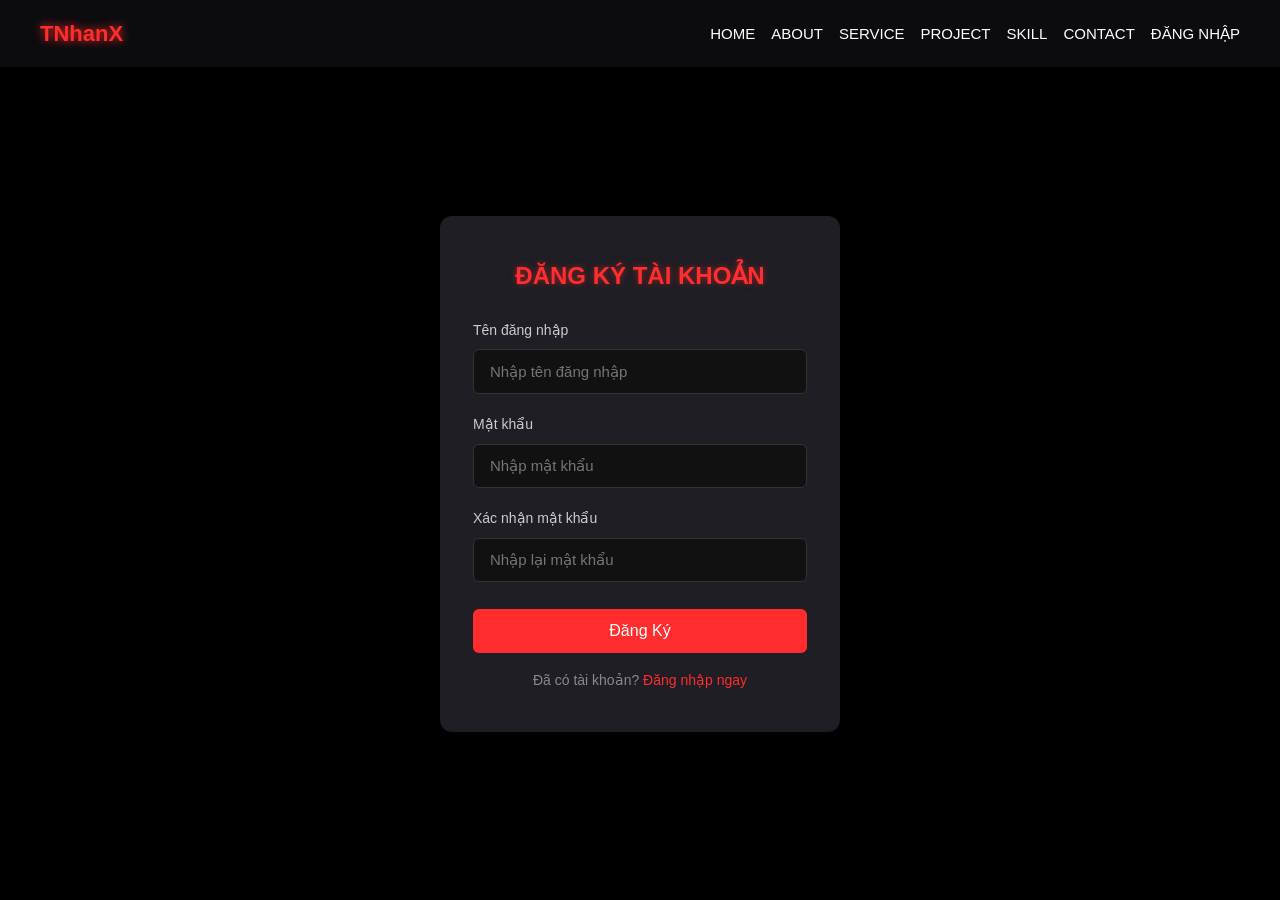
<file: dangky.html>
<!DOCTYPE html>
<html lang="vi">
<head>
    <meta charset="UTF-8">
    <meta name="viewport" content="width=device-width, initial-scale=1.0">
    <title>Đăng Ký - TNhanX</title>
    <link rel="stylesheet" href="style2.css">
    <script src="script2.js" defer></script>
    <link href="https://cdn.jsdelivr.net/npm/font-awesome@4.7.0/css/font-awesome.min.css" rel="stylesheet">
    <style>
        .form-container {
            min-height: 100vh;
            display: flex;
            align-items: center;
            justify-content: center;
            padding: 8rem 1.5rem 5rem;
        }
        .form-box {
            background-color: var(--gray);
            padding: 2.5rem 2rem;
            border-radius: 12px;
            box-shadow: 0 8px 24px rgba(0,0,0,0.4);
            border: 1px solid rgba(30, 30, 36, 0.2);
            width: 100%;
            max-width: 400px;
        }
        .form-box h2 {
            color: var(--red);
            text-align: center;
            margin-bottom: 1.5rem;
            text-shadow: 0 0 6px rgba(255, 45, 45, 0.5);
        }
        .form-group {
            margin-bottom: 1.2rem;
        }
        .form-group label {
            display: block;
            margin-bottom: 0.5rem;
            color: #ccc;
        }
        .form-group input {
            width: 100%;
            padding: 0.8rem 1rem;
            border-radius: 6px;
            border: 1px solid #333;
            background-color: #111;
            color: #fff;
            font-size: 15px;
        }
        .form-group input:focus {
            outline: none;
            border-color: var(--red);
            box-shadow: 0 0 0 2px rgba(255, 45, 45, 0.15);
        }
        .btn-submit {
            width: 100%;
            padding: 0.8rem;
            background-color: var(--red);
            color: white;
            border: none;
            border-radius: 6px;
            font-weight: 500;
            font-size: 16px;
            cursor: pointer;
            transition: background 0.3s;
            margin-top: 0.5rem;
        }
        .btn-submit:hover {
            background-color: rgba(255, 45, 45, 0.9);
        }
        .link-text {
            text-align: center;
            margin-top: 1rem;
            color: var(--light-gray);
            font-size: 14px;
        }
        .link-text a {
            color: var(--red);
            font-weight: 500;
        }
        .thongbao {
            padding: 0.7rem;
            border-radius: 6px;
            margin-bottom: 1rem;
            text-align: center;
            display: none;
        }
        .thanhcong {
            background-color: rgba(0, 128, 0, 0.2);
            color: #4cd137;
            border: 1px solid #27ae60;
        }
        .loi {
            background-color: rgba(255, 0, 0, 0.2);
            color: #ff7675;
            border: 1px solid #e74c3c;
        }
    </style>
</head>
<body>
    <!-- Navbar -->
    <nav>
        <div class="nav-container">
            <h1 class="logo">TNhanX</h1>
            <div class="nav-links">
                <a href="index.html">HOME</a>
                <a href="index.html#about">ABOUT</a>
                <a href="index.html#service">SERVICE</a>
                <a href="index.html#project">PROJECT</a>
                <a href="index.html#skill">SKILL</a>
                <a href="index.html#contact">CONTACT</a>
                <a href="dangnhap.html">ĐĂNG NHẬP</a>
            </div>
            <button class="menu-btn">
                <i class="fa fa-bars"></i>
            </button>
        </div>
    </nav>

    <section class="form-container">
        <div class="form-box">
            <h2>ĐĂNG KÝ TÀI KHOẢN</h2>
            <div class="thongbao thanhcong" id="tbThanhcong">✅ Đăng ký thành công!</div>
            <div class="thongbao loi" id="tbLoi"></div>

            <form id="formDangky">
                <div class="form-group">
                    <label>Tên đăng nhập</label>
                    <input type="text" id="tkDangky" required placeholder="Nhập tên đăng nhập">
                </div>
                <div class="form-group">
                    <label>Mật khẩu</label>
                    <input type="password" id="mkDangky" required placeholder="Nhập mật khẩu">
                </div>
                <div class="form-group">
                    <label>Xác nhận mật khẩu</label>
                    <input type="password" id="xnDangky" required placeholder="Nhập lại mật khẩu">
                </div>
                <button type="submit" class="btn-submit">Đăng Ký</button>
            </form>

            <div class="link-text">
                Đã có tài khoản? <a href="dangnhap.html">Đăng nhập ngay</a>
            </div>
        </div>
    </section>

    <script>
        const formDangky = document.getElementById('formDangky');
        const tbThanhcong = document.getElementById('tbThanhcong');
        const tbLoi = document.getElementById('tbLoi');

        formDangky.addEventListener('submit', function(e) {
            e.preventDefault();
            const tk = document.getElementById('tkDangky').value.trim();
            const mk = document.getElementById('mkDangky').value.trim();
            const xn = document.getElementById('xnDangky').value.trim();

            tbThanhcong.style.display = 'none';
            tbLoi.style.display = 'none';

            // Kiểm tra điều kiện
            if(mk !== xn) {
                tbLoi.textContent = '❌ Mật khẩu không khớp!';
                tbLoi.style.display = 'block';
                return;
            }

            // Lấy danh sách tài khoản đã có
            let danhSachTK = JSON.parse(localStorage.getItem('danhSachTaiKhoan')) || [];

            // Kiểm tra trùng tên
            if(danhSachTK.some(u => u.tendangnhap === tk)) {
                tbLoi.textContent = '❌ Tên đăng nhập đã tồn tại!';
                tbLoi.style.display = 'block';
                return;
            }

            // Thêm tài khoản mới
            danhSachTK.push({ tendangnhap: tk, matkhau: mk });
            localStorage.setItem('danhSachTaiKhoan', JSON.stringify(danhSachTK));

            // Thông báo thành công
            tbThanhcong.style.display = 'block';
            formDangky.reset();

            // Chuyển đến trang đăng nhập sau 1.5s
            setTimeout(() => {
                window.location.href = 'dangnhap.html';
            }, 1500);
        });
    </script>
</body>
</html>
</file>
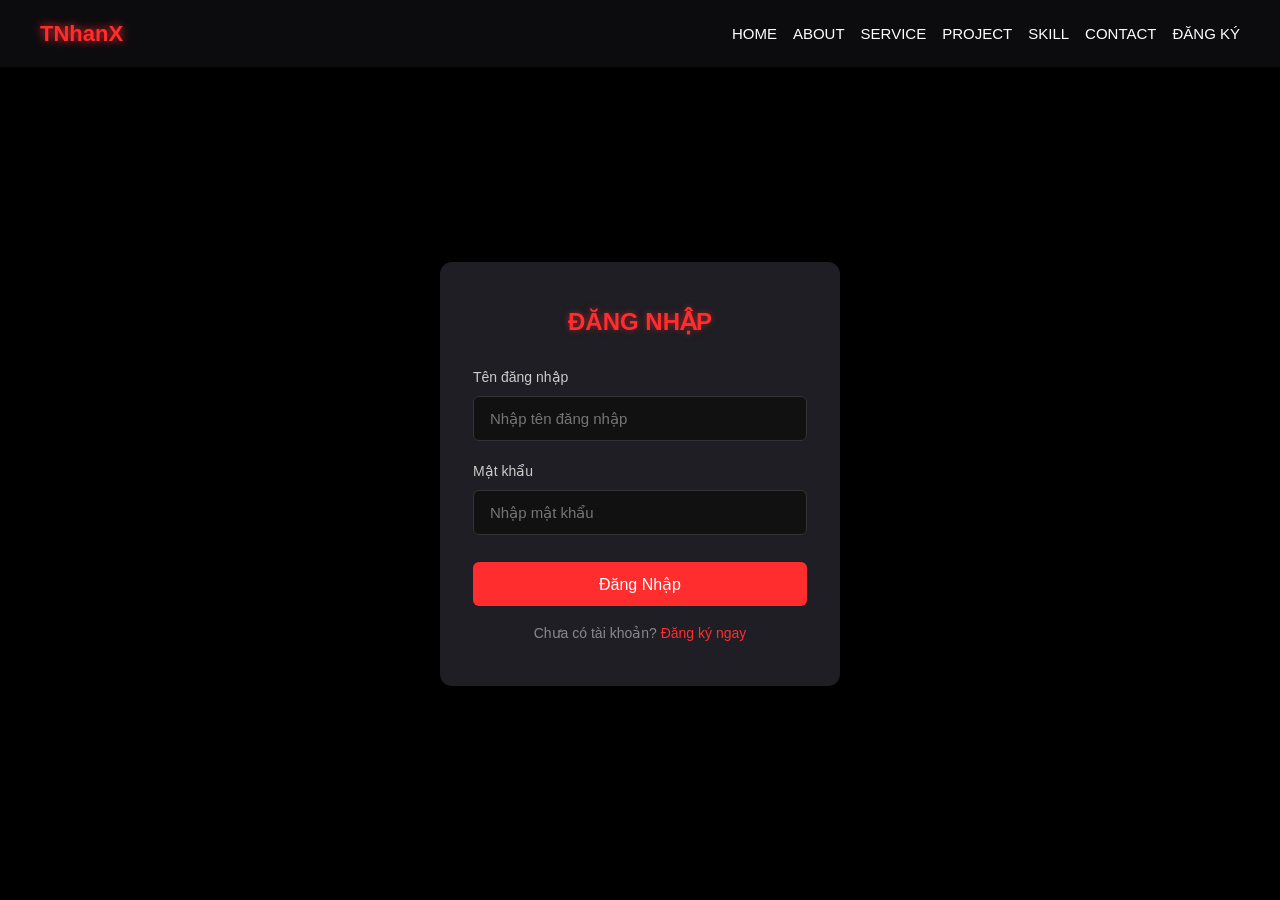
<file: dangnhap.html>
<!DOCTYPE html>
<html lang="vi">
<head>
    <meta charset="UTF-8">
    <meta name="viewport" content="width=device-width, initial-scale=1.0">
    <title>Đăng Nhập - TNhanX</title>
    <link rel="stylesheet" href="style2.css">
    <script src="script2.js" defer></script>
    <link href="https://cdn.jsdelivr.net/npm/font-awesome@4.7.0/css/font-awesome.min.css" rel="stylesheet">
    <style>
        .form-container {
            min-height: 100vh;
            display: flex;
            align-items: center;
            justify-content: center;
            padding: 8rem 1.5rem 5rem;
        }
        .form-box {
            background-color: var(--gray);
            padding: 2.5rem 2rem;
            border-radius: 12px;
            box-shadow: 0 8px 24px rgba(0,0,0,0.4);
            border: 1px solid rgba(30, 30, 36, 0.2);
            width: 100%;
            max-width: 400px;
        }
        .form-box h2 {
            color: var(--red);
            text-align: center;
            margin-bottom: 1.5rem;
            text-shadow: 0 0 6px rgba(255, 45, 45, 0.5);
        }
        .form-group {
            margin-bottom: 1.2rem;
        }
        .form-group label {
            display: block;
            margin-bottom: 0.5rem;
            color: #ccc;
        }
        .form-group input {
            width: 100%;
            padding: 0.8rem 1rem;
            border-radius: 6px;
            border: 1px solid #333;
            background-color: #111;
            color: #fff;
            font-size: 15px;
        }
        .form-group input:focus {
            outline: none;
            border-color: var(--red);
            box-shadow: 0 0 0 2px rgba(255, 45, 45, 0.15);
        }
        .btn-submit {
            width: 100%;
            padding: 0.8rem;
            background-color: var(--red);
            color: white;
            border: none;
            border-radius: 6px;
            font-weight: 500;
            font-size: 16px;
            cursor: pointer;
            transition: background 0.3s;
            margin-top: 0.5rem;
        }
        .btn-submit:hover {
            background-color: rgba(255, 45, 45, 0.9);
        }
        .link-text {
            text-align: center;
            margin-top: 1rem;
            color: var(--light-gray);
            font-size: 14px;
        }
        .link-text a {
            color: var(--red);
            font-weight: 500;
        }
        .thongbao {
            padding: 0.7rem;
            border-radius: 6px;
            margin-bottom: 1rem;
            text-align: center;
            display: none;
        }
        .thanhcong {
            background-color: rgba(0, 128, 0, 0.2);
            color: #4cd137;
            border: 1px solid #27ae60;
        }
        .loi {
            background-color: rgba(255, 0, 0, 0.2);
            color: #ff7675;
            border: 1px solid #e74c3c;
        }
    </style>
</head>
<body>
    <!-- Navbar -->
    <nav>
        <div class="nav-container">
            <h1 class="logo">TNhanX</h1>
            <div class="nav-links">
                <a href="index.html">HOME</a>
                <a href="index.html#about">ABOUT</a>
                <a href="index.html#service">SERVICE</a>
                <a href="index.html#project">PROJECT</a>
                <a href="index.html#skill">SKILL</a>
                <a href="index.html#contact">CONTACT</a>
                <a href="dangky.html">ĐĂNG KÝ</a>
            </div>
            <button class="menu-btn">
                <i class="fa fa-bars"></i>
            </button>
        </div>
    </nav>

    <section class="form-container">
        <div class="form-box">
            <h2>ĐĂNG NHẬP</h2>
            <div class="thongbao thanhcong" id="tbThanhcong">✅ Đăng nhập thành công!</div>
            <div class="thongbao loi" id="tbLoi"></div>

            <form id="formDangnhap">
                <div class="form-group">
                    <label>Tên đăng nhập</label>
                    <input type="text" id="tkDangnhap" required placeholder="Nhập tên đăng nhập">
                </div>
                <div class="form-group">
                    <label>Mật khẩu</label>
                    <input type="password" id="mkDangnhap" required placeholder="Nhập mật khẩu">
                </div>
                <button type="submit" class="btn-submit">Đăng Nhập</button>
            </form>

            <div class="link-text">
                Chưa có tài khoản? <a href="dangky.html">Đăng ký ngay</a>
            </div>
        </div>
    </section>

    <script>
        const formDangnhap = document.getElementById('formDangnhap');
        const tbThanhcong = document.getElementById('tbThanhcong');
        const tbLoi = document.getElementById('tbLoi');

        formDangnhap.addEventListener('submit', function(e) {
            e.preventDefault();
            const tk = document.getElementById('tkDangnhap').value.trim();
            const mk = document.getElementById('mkDangnhap').value.trim();

            tbThanhcong.style.display = 'none';
            tbLoi.style.display = 'none';

            // Lấy danh sách tài khoản
            let danhSachTK = JSON.parse(localStorage.getItem('danhSachTaiKhoan')) || [];

            // Tìm tài khoản
            let taiKhoanHopLe = danhSachTK.find(u => u.tendangnhap === tk && u.matkhau === mk);

            if(taiKhoanHopLe) {
                // Lưu trạng thái đăng nhập
                localStorage.setItem('nguoiDangNhap', tk);
                tbThanhcong.style.display = 'block';

                // Chuyển về trang chủ sau 1.5s
                setTimeout(() => {
                    window.location.href = 'NhanTapCode.html';
                }, 1500);
            } else {
                tbLoi.textContent = '❌ Tên đăng nhập hoặc mật khẩu sai!';
                tbLoi.style.display = 'block';
            }
        });
    </script>
</body>
</html>
</file>
<file: style2.css>
/* ===== CƠ BẢN ===== */
* {
    margin: 0;
    padding: 0;
    box-sizing: border-box;
    font-family: 'Inter', sans-serif;
}

body {
    background-color: #000000 !important; /* ✅ Đổi thành ĐEN HOÀN TOÀN */
    color: #FFFFFF;
    line-height: 1.6;
    width: 100%;
    min-height: 100vh;
    overflow-x: hidden;
}

a {
    text-decoration: none;
    color: inherit;
}

/* ===== BIẾN MÀU ===== */
:root {
    --darker: #08080A;
    --dark: #0F0F13;
    --red: #FF2D2D;
    --gray: #1E1E24;
    --light-gray: #88888F;
    --blue: #2563eb;
}

/* ===== HIỆU ỨNG CHỮ ===== */
.text-shadow-red {
    font-size: clamp(28px, 5vw, 42px);
    color: var(--red);
    text-shadow: 0 0 10px rgba(255, 45, 45, 0.7);
    margin-bottom: 1rem;
}

/* ===== THANH ĐIỀU HƯỞNG ===== */
nav {
    background-color: rgba(15, 15, 19, 0.8);
    backdrop-filter: blur(10px);
    position: fixed;
    width: 100%;
    top: 0;
    z-index: 999;
    padding: 1rem 1.5rem;
    transition: all 0.3s ease;
}

.nav-container {
    max-width: 1200px;
    margin: 0 auto;
    display: flex;
    justify-content: space-between;
    align-items: center;
}

.logo {
    color: var(--red);
    font-size: 22px;
    font-weight: bold;
    text-shadow: 0 0 10px var(--red);
    display: inline-block; /* Quan trọng để phóng to hoạt động */
    transition: transform 0.4s ease; /* Hiệu ứng mượt mà */
    cursor: pointer;
    outline: none; 
    -webkit-tap-highlight-color: transparent; 
}
.logo:active {
    transform: scale(1.3); /* Phóng to 1.3 lần khi bấm vào */
}

.nav-links {
    display: flex;
    gap: 1rem;
    align-items: center; /* ✅ Thêm để căn giữa các nút khi có tên người dùng */
}

html {
    scroll-behavior: smooth;
}

section {
    scroll-margin-top: 80px;
}

.nav-links a {
    font-size: 15px;
    transition: all 0.3s ease;
    display: inline-block;
}
.nav-links a:hover, .nav-links a.active {
    background-color: var(--red);
    color: #fff;
    padding: 6px 14px;
    border-radius: 8px;
    transform: scale(1.1);
    box-shadow: 0 0 15px var(--red), 0 0 30px rgba(255, 45, 45, 0.4);
}
.nav-links a.active {
    color: var(--red);
    border-bottom: 2px solid var(--red);
}

.menu-btn {
    display: none;
    font-size: 20px;
    background: transparent;
    border: none;
    color: white;
    cursor: pointer;
}

/* ===== PHẦN CHÍNH ===== */
.hero {
    padding: 8rem 1.5rem 5rem;
}

.hero-container {
    max-width: 1200px;
    margin: 0 auto;
    display: grid;
    grid-template-columns: 1fr 1fr;
    gap: 3rem;
    align-items: center;
}

.welcome-text {
    color: var(--light-gray);
    font-size: 14px;
    margin-bottom: 0.5rem;
}

.desc {
    color: var(--light-gray);
    margin-bottom: 2rem;
}

/* ===== THỐNG KÊ ===== */
.stats {
    display: grid;
    grid-template-columns: repeat(3, 1fr);
    gap: 1rem;
    margin: 2rem 0;
}

.stat-item {
    background-color: var(--gray);
    padding: 1.5rem;
    border-radius: 12px;
    text-align: center;
    border: 2px solid transparent; /* Viền trong suốt để giữ kích thước */
    transition: all 0.4s ease;     /* Tạo hiệu ứng mượt mà */
    cursor: pointer;
}

.stat-item:hover {
    border-color: var(--red);      /* Hiện viền đỏ khi di chuột */
    box-shadow: 0 0 20px rgba(255, 45, 45, 0.5); /* Phát sáng đỏ */
    transform: translateY(-10px);  /* Hiệu ứng nảy lên */
}

.stat-number {
    color: var(--red);
    font-size: 22px;
    font-weight: bold;
}

.stat-label {
    color: var(--light-gray);
    font-size: 12px;
}

/* ===== NÚT BẤM ===== */
.buttons {
    display: flex;
    gap: 1rem;
    flex-wrap: wrap;
    margin-bottom: 2rem;
}

.btn-red {
    background-color: var(--red);
    padding: 0.8rem 1.5rem;
    border-radius: 6px;
    font-weight: 500;
    transition: background 0.3s;
    border: none;
    cursor: pointer;
    font-size: 15px;
}

.btn-red:hover {
    background-color: rgba(255, 45, 45, 0.9);
}

.btn-dark {
    background-color: var(--gray);
    padding: 0.8rem 1.5rem;
    border-radius: 6px;
    font-weight: 500;
    transition: background 0.3s;
}

.btn-dark:hover {
    background-color: rgba(30, 30, 36, 0.8);
}

/* ===== XÃ HỘI ===== */
.social-links a {
    color: var(--light-gray);
    font-size: 18px;
    margin-right: 1rem;
    transition: color 0.3s;
}

.social-links a:hover {
    color: var(--red);
}

/* ===== VIDEO - BỎ VIỀN XÁM, ĐẦY ĐỦ VÙNG ===== */
.hero-video {
    position: relative;
    display: flex;
    justify-content: center;
}

.video-wrap {
    /* Bỏ hoàn toàn nền xám, viền, đổ bóng */
    max-width: 360px;
    width: 100%;
    border-radius: 12px;
    overflow: hidden;
}

.video-wrap video {
    width:100%;
    height: auto;
    display: block;
    object-fit: cover;
}

.badge-responsive {
    position: absolute;
    top: 1rem;
    left: -0.5rem;
    background-color: var(--red);
    padding: 0.4rem 0.8rem;
    border-radius: 6px;
    font-size: 12px;
    display: flex;
    align-items: center;
    gap: 0.3rem;
    z-index: 2;
}

.badge-code {
    position: absolute;
    bottom: 1.5rem;
    left: 50%;
    transform: translateX(-50%);
    background-color: rgba(8, 8, 10, 0.8);
    padding: 0.4rem 0.8rem;
    border-radius: 6px;
    font-size: 12px;
    display: flex;
    align-items: center;
    gap: 0.3rem;
    z-index: 2;
}

/* ===== SẢN PHẨM ===== */
.products {
    background-color: rgba(15, 15, 19, 0.3);
    padding: 4rem 1.5rem;
}

.products-container {
    max-width: 1200px;
    margin: 0 auto;
    display: grid;
    grid-template-columns: 1fr 1fr;
    gap: 2rem;
}

.product-card {
    background-color: var(--gray);
    border-radius: 12px;
    overflow: hidden;
    box-shadow: 0 8px 24px rgba(0,0,0,0.4);
    border: 1px solid rgba(30, 30, 36, 0.2);
    opacity: 1;
    transform: translateY(0);
    transition: all 0.6s ease;
    display: flex;
    flex-direction: column; /* ✅ Đảm bảo khối sản phẩm cao bằng nhau */
}

.product-img-wrap {
    position: relative;
}

.product-badge {
    position: absolute;
    top: 1rem;
    right: 1rem;
    padding: 0.4rem 0.8rem;
    border-radius: 6px;
    font-size: 12px;
    font-weight: 500;
}

.badge-cao-cap {
    background-color: var(--red);
}

.badge-trung-binh {
    background-color: var(--blue);
}

.product-img {
    width: 100%;
    height: 220px;
    object-fit: contain;
    background-color: #1A1A1F;
    padding: 1rem;
}

/* ==== ✅ PHẦN QUAN TRỌNG: ĐỂ GIÁ NGANG HÀNG ==== */
.product-info {
    padding: 1.5rem;
    height: 100%; /* ✅ SỬA LỖI: từ 10% → 100% */
    display: flex;
    flex-direction: column;
    flex-grow: 1; /* ✅ Chiếm hết chiều cao còn lại */
}

.product-info h3 {
    font-size: 18px;
    margin-bottom: 0.8rem;
}

.product-desc {
    color: var(--light-gray);
    font-size: 14px;
    line-height: 1.6;
    margin: 0 0 1rem 0; /* ✅ SỬA LỖI: bỏ margin:1rem → chỉ cách dưới 1rem */
    flex: 1; /* ✅ Chiếm không gian, đẩy giá xuống đáy */
}

.product-price {
    color: var(--red);
    font-weight: bold;
    font-size: 16px;
    margin: 0;
    padding: 0;
    display: block;
    margin-top: auto; /* ✅ LUÔN Ở ĐÁY → NGANG HÀNG */
}

/* ===== SẢN PHẨM NỔI BẬT - PHÙ HỢP 100% VỚI WEB CỦA BẠN ===== */
.title-featured {
    color: #ff2d2d;                  /* Màu đỏ khớp nút bấm */
    font-size: 26px;                 /* Cỡ chữ vừa phải */
    font-weight: bold;
    font-family: 'Inter', sans-serif;
    text-transform: uppercase;       /* Viết hoa hiện đại */
    letter-spacing: 0.5px;

    /* ✅ Hiệu ứng viền + phát sáng đỏ giống phong cách web */
    text-shadow: 0 0 6px rgba(255, 45, 45, 0.7), 
                 0 0 12px rgba(255, 45, 45, 0.4);

    /* ✅ ĐÚNG VỊ TRÍ: sát bên trái, cách dưới 20px */
    margin: 0 0 20px 0;
    padding: 0;
    text-align: left;

    /* ✅ Khung bao quanh khớp bo góc và màu sắc */
    display: inline-block;
    padding: 5px 18px;
    border: 1px solid #ff2d2d;
    border-radius: 6px;
    background-color: transparent;
    box-shadow: 0 0 8px rgba(255, 45, 45, 0.25);
}

/* ================================================== */
/* ✅ PHẦN MỚI THÊM: ĐĂNG NHẬP - ĐĂNG KÝ - BÀI VIẾT - LIKE - BÌNH LUẬN */
/* ================================================== */

/* ===== FORM ĐĂNG KÝ / ĐĂNG NHẬP / THÔNG TIN ===== */
.form-container, .profile-container {
    min-height: 100vh;
    display: flex;
    align-items: center;
    justify-content: center;
    padding: 8rem 1.5rem 5rem;
}

.form-box, .profile-box {
    background-color: var(--gray);
    padding: 2.5rem 2rem;
    border-radius: 12px;
    box-shadow: 0 8px 24px rgba(0,0,0,0.4);
    border: 1px solid rgba(30, 30, 36, 0.2);
    width: 100%;
    max-width: 450px;
}

.form-box h2, .profile-box h2 {
    color: var(--red);
    text-align: center;
    margin-bottom: 1.5rem;
    text-shadow: 0 0 6px rgba(255, 45, 45, 0.5);
}

.form-group {
    margin-bottom: 1.2rem;
}

.form-group label {
    display: block;
    margin-bottom: 0.5rem;
    color: #ccc;
    font-size: 14px;
}

.form-group input, .form-group textarea {
    width: 100%;
    padding: 0.8rem 1rem;
    border-radius: 6px;
    border: 1px solid #333;
    background-color: #111;
    color: #fff;
    font-size: 15px;
    transition: border 0.3s;
}

.form-group input:focus, .form-group textarea:focus {
    outline: none;
    border-color: var(--red);
    box-shadow: 0 0 0 2px rgba(255, 45, 45, 0.15);
}

.form-group textarea {
    resize: vertical;
    min-height: 100px;
}

.thongbao {
    padding: 0.7rem;
    border-radius: 6px;
    margin-bottom: 1rem;
    text-align: center;
    display: none;
    font-size: 14px;
}

.thanhcong {
    background-color: rgba(0, 128, 0, 0.2);
    color: #4cd137;
    border: 1px solid #27ae60;
}

.loi {
    background-color: rgba(255, 0, 0, 0.2);
    color: #ff7675;
    border: 1px solid #e74c3c;
}

.link-text {
    text-align: center;
    margin-top: 1rem;
    color: var(--light-gray);
    font-size: 14px;
}

.link-text a {
    color: var(--red);
    font-weight: 500;
    transition: opacity 0.3s;
}

.link-text a:hover {
    opacity: 0.8;
}

/* ===== BÀI VIẾT - LIKE - BÌNH LUẬN ===== */
.bai-viet {
    background-color: var(--gray);
    border-radius: 12px;
    padding: 1.5rem;
    margin-bottom: 2rem;
    box-shadow: 0 8px 24px rgba(0,0,0,0.3);
    border: 1px solid rgba(30, 30, 36, 0.2);
}

.tieu-de-bai-viet {
    margin-bottom: 1rem;
    padding-bottom: 0.5rem;
    border-bottom: 1px solid #2a2a30;
}

.tieu-de-bai-viet strong {
    color: var(--red);
    font-size: 15px;
}

.tieu-de-bai-viet h4 {
    margin-top: 0.3rem;
    font-size: 17px;
}

.anh-bai-viet {
    width: 100%;
    border-radius: 8px;
    margin-bottom: 1rem;
    object-fit: contain;
    background: #111;
    padding: 0.5rem;
    max-height: 500px;
}

.hanh-dong {
    margin-bottom: 1rem;
}

.nut-like {
    background: transparent;
    border: 1px solid #555;
    color: #fff;
    padding: 0.5rem 1rem;
    border-radius: 6px;
    cursor: pointer;
    transition: all 0.3s;
    font-size: 14px;
}

.nut-like.da-like {
    border-color: var(--red);
    color: var(--red);
    background: rgba(255,45,45,0.1);
}

.nut-like:hover {
    border-color: var(--red);
}

.binh-luan-khu {
    margin-top: 1.2rem;
    padding-top: 1rem;
    border-top: 1px solid #2a2a30;
}

.binh-luan-khu h5 {
    color: var(--light-gray);
    margin-bottom: 0.8rem;
    font-size: 14px;
}

.binh-luan-khu p {
    padding: 0.4rem 0;
    font-size: 14px;
    border-bottom: 1px solid #222;
}

.binh-luan-khu p strong {
    color: var(--red);
    margin-right: 0.5rem;
}

.nhap-bl {
    display: flex;
    gap: 0.5rem;
    margin-top: 0.8rem;
}

.nhap-bl input {
    flex:1;
    padding: 0.6rem 1rem;
    border-radius: 6px;
    border: 1px solid #333;
    background: #111;
    color: #fff;
    font-size: 14px;
}

.nhap-bl button {
    background: var(--red);
    color: #fff;
    border: none;
    padding: 0 1rem;
    border-radius: 6px;
    cursor: pointer;
    transition: background 0.3s;
}

.nhap-bl button:hover {
    background: rgba(255,45,45,0.9);
}

.khoa-bl {
    color: var(--light-gray);
    font-style: italic;
    font-size: 14px;
}

/* Tách khoảng cách cho Đăng ký - Đăng nhập */
#chuaDangNhap a {
    margin-left: 15px; 
    padding: 8px 12px;
    border: 1px solid var(--red);
    border-radius: 6px;
    color: white;
    transition: 0.3s;
}
/* Phóng to tiêu đề khi ấn vào */
.text-shadow-red {
    transition: transform 0.3s ease;
    display: inline-block;
    cursor: pointer;
    outline: none;
    -webkit-tap-highlight-color: transparent;
}

.text-shadow-red:active {
    transform: scale(1.2); /* Phóng to lên 1.1 lần khi ấn */
}

#chuaDangNhap a:hover {
    background-color: var(--red);
}
/* --- STYLE CHO PHẦN ABOUT ME --- */
.about-me-section {
    background-color: #000000;
    padding: 40px 20px;
    color: #ffffff;
    font-family: Arial, sans-serif;
}

.about-container {
    display: flex;
    flex-direction: column;
    gap: 30px;
    max-width: 1200px;
    margin: 0 auto;
}

/* Khung ảnh bên trái */
/* Khung chứa video/ảnh bên trái */
.about-image-box {
    position: relative;
    border: 2px solid #ff0000;
    border-radius: 15px;
    height: 450px; /* Tăng chiều cao lên một chút cho video có không gian hiển thị */
    background: #000000;
    overflow: hidden;
    display: flex;
    align-items: center;
    justify-content: center;
}

/* Định dạng riêng cho thẻ video để tự bung lấp đầy khung */
.about-image-box video {
    width: 100%;
    height: 100%;
    object-fit: cover; /* Dòng này cực kỳ quan trọng: Giúp video tự phóng to phủ kín toàn bộ khung viền đỏ không bị chừa khoảng trống */
    position: absolute;
    top: 0;
    left: 0;
    z-index: 1;
}

.experience-badge {
    position: absolute;
    top: 20px;
    left: -10px;
    background-color: #ff3333;
    color: white;
    padding: 8px 15px;
    font-size: 14px;
    font-weight: bold;
    border-radius: 5px;
    box-shadow: 3px 3px 10px rgba(0,0,0,0.5);
    z-index: 2;
}

/* Nội dung chữ bên phải */
.about-title {
    font-size: 32px;
    font-weight: bold;
    margin-bottom: 15px;
    letter-spacing: 1px;
}

.about-text {
    color: #cccccc;
    font-size: 14px;
    line-height: 1.6;
    margin-bottom: 25px;
}

/* Các ô thông tin nhỏ (Vị trí, Số điện thoại) */
.info-card {
    display: flex;
    align-items: center;
    background-color: #121212;
    border: 1px solid #222222;
    padding: 15px;
    border-radius: 12px;
    margin-bottom: 15px;
    transition: 0.3s;
}

.info-card:hover {
    border-color: #ff3333;
}

.info-icon {
    font-size: 24px;
    margin-right: 15px;
}

.info-details h3 {
    font-size: 16px;
    margin-bottom: 5px;
    color: #ffffff;
}

.info-details p {
    color: #888888;
    font-size: 13px;
    margin: 0;
}

/* Nút tải CV */
.download-cv-btn {
    display: inline-block;
    margin-top: 15px;
    padding: 10px 25px;
    border: 2px solid #ff3333;
    color: #ffffff;
    text-decoration: none;
    border-radius: 25px;
    font-weight: bold;
    transition: 0.3s;
}

.download-cv-btn:hover {
    background-color: #ff3333;
    color: #000000;
}

/* Tối ưu hóa khi xem bằng máy tính */
/* --- STYLE CHO MÀN HÌNH CHỜ (PRELOADER) --- */
#preloader {
    position: fixed;
    top: 0;
    left: 0;
    width: 100%;
    height: 100%;
    background-color: #000000; /* Nền đen tuyền */
    z-index: 99999; /* Luôn nổi lên trên cùng toàn bộ web */
    display: flex;
    justify-content: center;
    align-items: center;
    transition: opacity 0.8s ease, visibility 0.8s ease; /* Hiệu ứng mờ dần */
}

.preloader-content {
    text-align: center;
}

/* Logo phát sáng chữ đỏ viền neon */
.preloader-logo {
    color: #ff0000;
    font-size: 40px;
    font-weight: bold;
    font-family: Arial, sans-serif;
    margin-bottom: 15px;
    text-shadow: 0 0 10px #ff0000, 0 0 20px #ff3333;
    animation: pulse 1.5s infinite alternate; /* Hiệu ứng đập nhịp tim */
}

/* Thanh chạy tiến trình nhỏ màu đỏ ở dưới chữ */
.preloader-line {
    width: 0;
    height: 3px;
    background-color: #ff0000;
    box-shadow: 0 0 8px #ff0000;
    border-radius: 2px;
    margin: 0 auto;
    animation: loadLine 1.2s forwards ease-in-out;
}

/* Các hiệu ứng chuyển động */
@keyframes pulse {
    0% { transform: scale(0.95); opacity: 0.8; }
    100% { transform: scale(1.05); opacity: 1; }
}

@keyframes loadLine {
    to { width: 150px; } /* Thanh đỏ tự chạy dài ra */
}

/* Lớp ẩn màn hình chờ đi khi web load xong */
#preloader.fade-out {
    opacity: 0;
    visibility: hidden;
}

@media (min-width: 768px) {
    .about-container {
        flex-direction: row;
        align-items: center;
    }
    .about-image-box {
        flex: 1;
        height: 450px;
    }
    .about-content {
        flex: 1.2;
    }
/* Tách biệt các section với nhau */
section.products {
    margin-top: 40px;      /* Khoảng cách phía trên */
    margin-bottom: 50px;   /* Khoảng cách phía dưới */
    padding-top: 50px;
    padding-bottom: 40px;
}

/* Khoảng cách giữa các hàng card trong cùng một section */
.products-container {
    margin-top: 20px;
    gap: 25px;             /* Khoảng cách giữa các thẻ sản phẩm */
}

    
}
@media (max-width: 768px) {
    .nav-links {
        display: none;
    }
    .menu-btn {
        display: block;
    }
    .hero-container, .products-container {
        grid-template-columns: 1fr;
    }
    .nav-links {
        gap: 1rem;
    }
}
</file>
